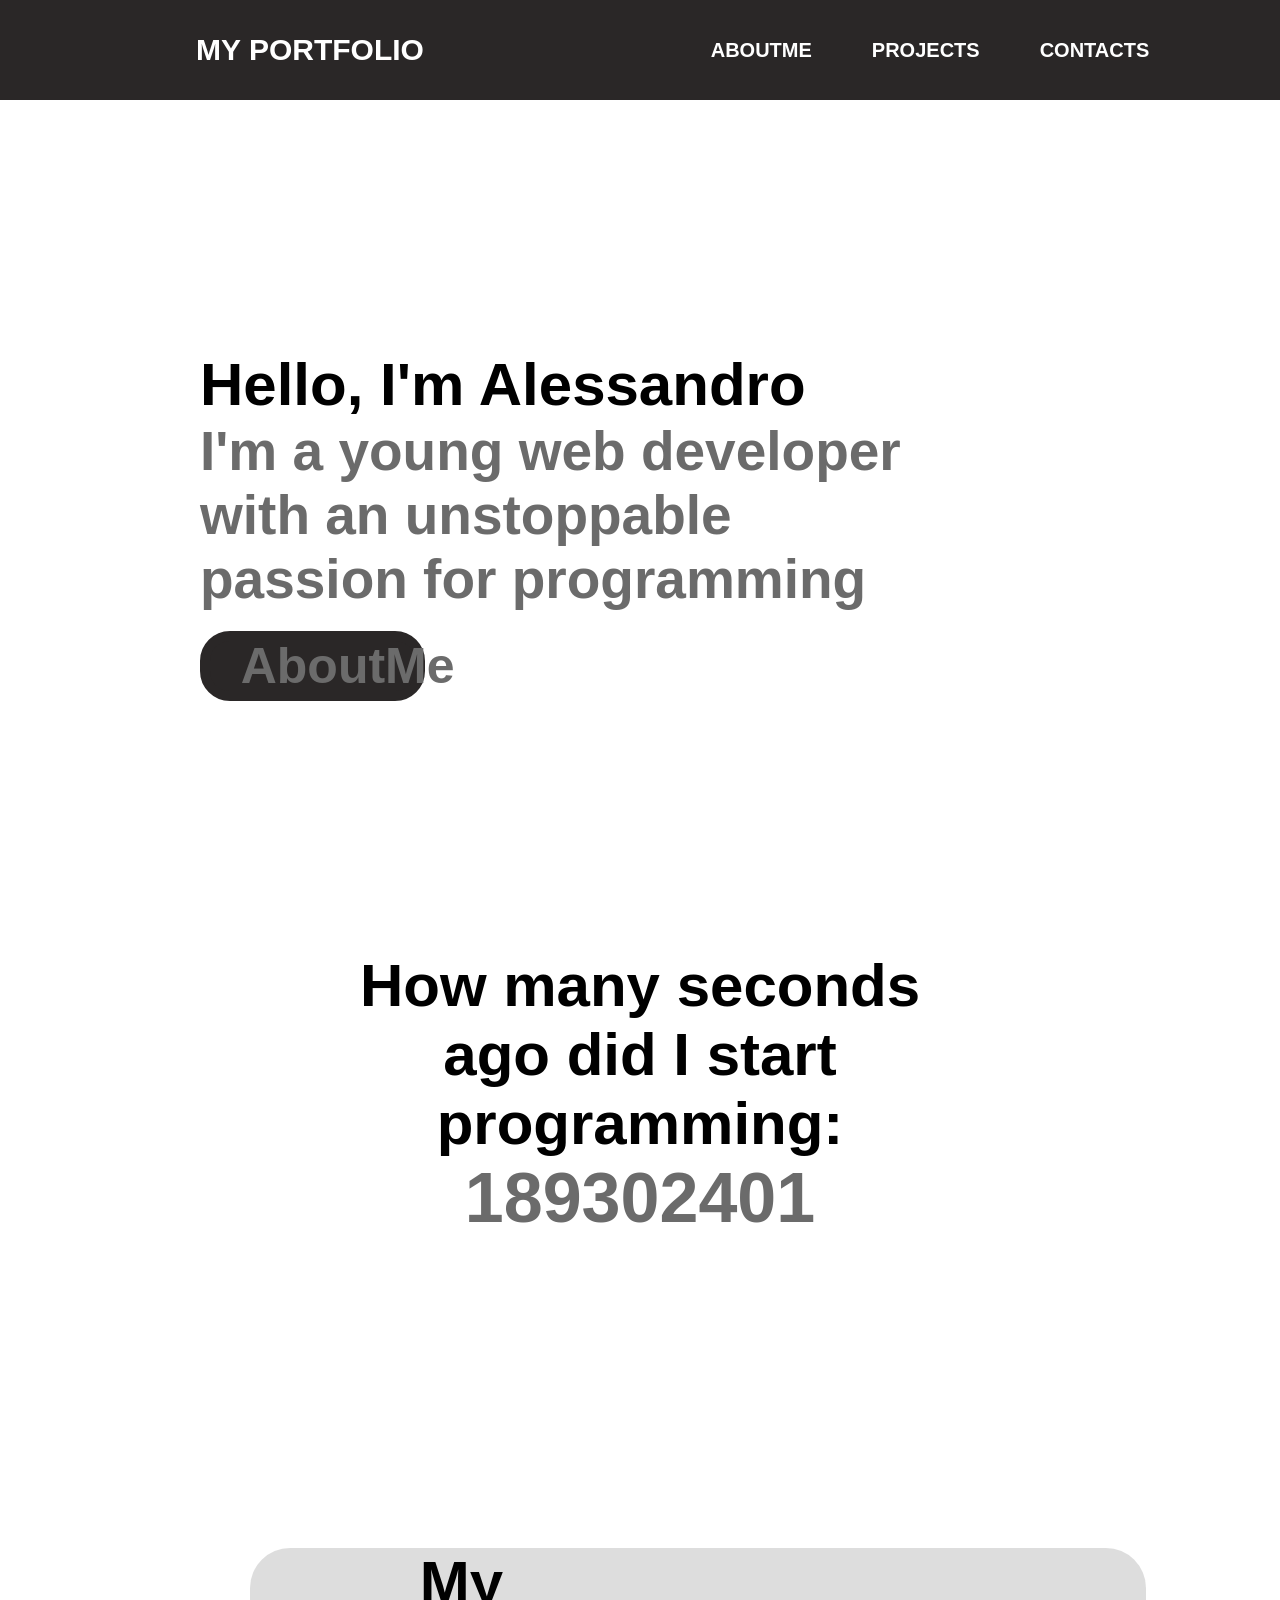
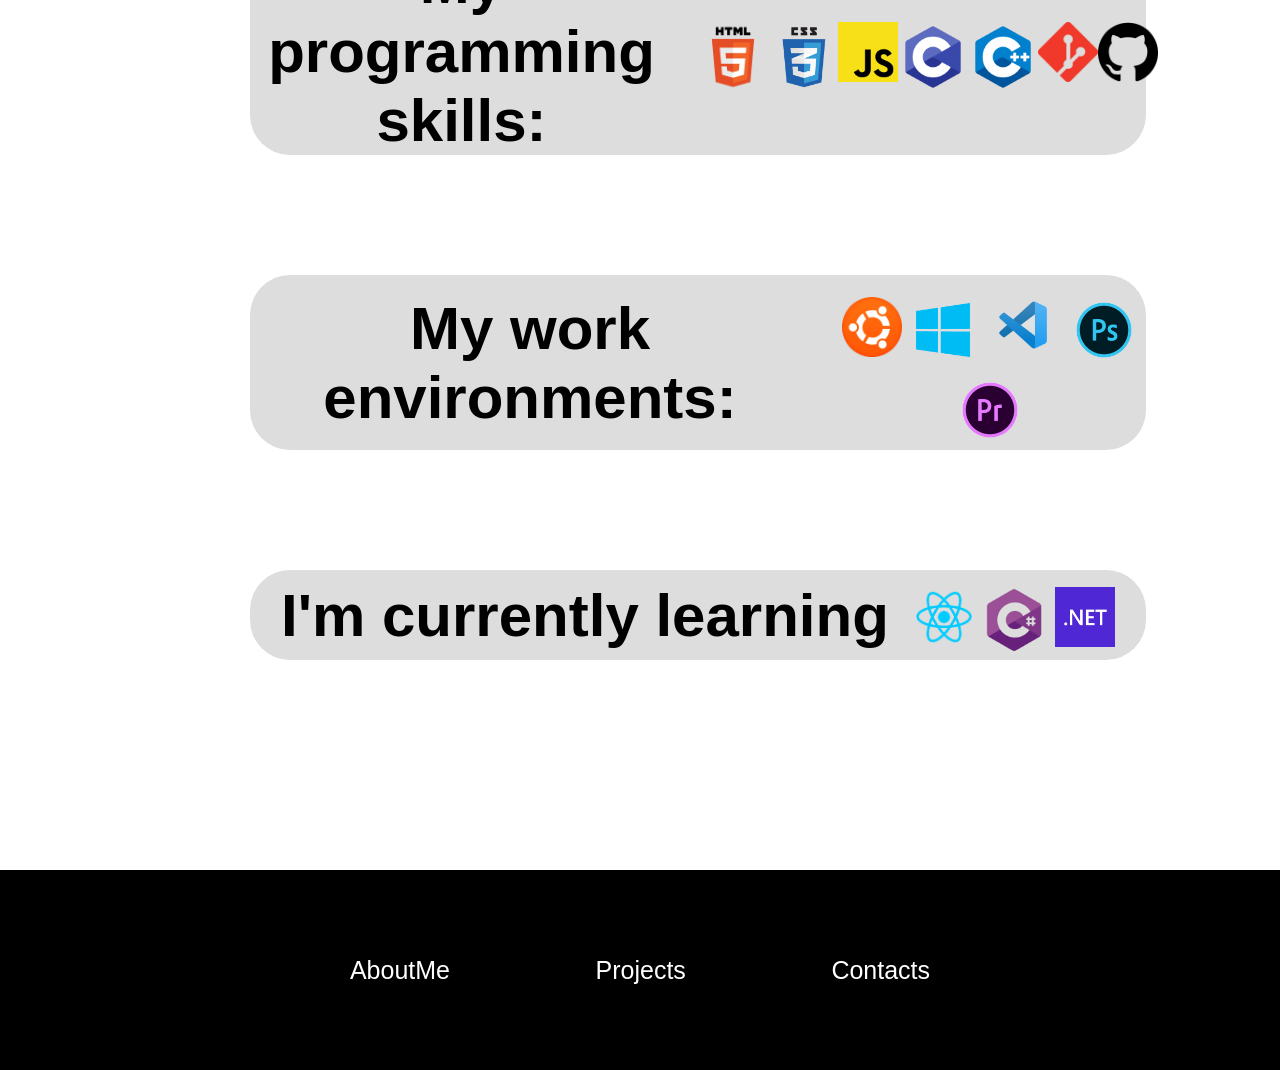
<file: index.html>
<!DOCTYPE html>
<html>
    <header>
        <meta charset="UTF-8">
        <meta name="viewport" content="width=device-width, initial-scale=1.0">

        <link rel="preconnect" href="https://fonts.googleapis.com">
        <link rel="preconnect" href="https://fonts.gstatic.com" crossorigin>
        <link href="https://fonts.googleapis.com/css2?family=Noto+Sans:ital,wght@0,100..900;1,100..900&display=swap" rel="stylesheet">

        <link rel="stylesheet" href="./resources/index.css">
        <script src="./resources/main.js" async></script>

        <title>My Portfolio</title>

        <nav>
            
            <h1 class="left navs">MY PORTFOLIO</h1>

            <ul class="right navs">
                <li>ABOUTME</li>
                <li>PROJECTS</li>
                <li>CONTACTS</li>
            </ul>
        </nav>

    </header>

    <body>
        <article>
            <h2>Hello, I'm Alessandro</h2>

            <p>I'm a young web developer with an unstoppable passion for programming</p>

            <a href="#"><p>AboutMe</p></a>

        </article>


        <div class="devSeconds">
            <h2>How many seconds ago did I start programming: </h2>
            <p id="seconds">NULL</p>
        </div>

        <div class="skills">

            <div class="programming">
                <h2 class="left">My programming skills: </h2>
                <ul class="right">
                    <li><a href="https://it.wikipedia.org/wiki/HTML" title="Find out more" target="_blank"><img src="./resources/Img/HTML_Logo.png" alt="HTML"></a></li>
                    <li><a href="https://it.wikipedia.org/wiki/CSS" title="Find out more" target="_blank"><img src="./resources/Img/CSS_Logo.png" alt="CSS"></a></li>
                    <li><a href="https://it.wikipedia.org/wiki/JavaScript" title="Find out more" target="_blank"><img src="./resources/Img/JS_Logo.png" alt="JavaScript" class="small"></a></li>
                    <li><a href="https://it.wikipedia.org/wiki/C_(linguaggio_di_programmazione)" title="Find out more" target="_blank"><img src="./resources/Img/C_Logo.png" alt="C"></a></li>
                    <li><a href="https://it.wikipedia.org/wiki/C%2B%2B" title="Find out more" target="_blank"><img src="./resources/Img/C++_Logo.png" alt="C++"></a></li>
                    <li><a href="https://it.wikipedia.org/wiki/Git_(software)" title="Find out more" target="_blank"><img src="./resources/Img/Git_Logo.png" alt="Git" class="small"></a></li>
                    <li><a href="https://it.wikipedia.org/wiki/GitHub" title="Find out more" target="_blank"><img src="./resources/Img/GitHub_Logo.png" alt="GitHub" class="small"></a></li>
                </ul>
            </div>
            
            <div class="programming">
                <h2>My work environments: </h2>
                <ul>
                    <li><a href="https://it.wikipedia.org/wiki/Ubuntu" title="Find out more" target="_blank"><img src="./resources/Img/Ubuntu_Logo.png" alt="Ubuntu" class="small"></a></li>
                    <li><a href="https://it.wikipedia.org/wiki/Windows_10" title="Find out more" target="_blank"><img src="./resources/Img/Windows_Logo.png" alt="Windows"></a></li>
                    <li><a href="https://it.wikipedia.org/wiki/Visual_Studio_Code" title="Find out more" target="_blank"><img src="./resources/Img/VisualStudioCode_Logo.png" alt="VisualStudioCode" class="big"></a></li>
                    <li><a href="https://it.wikipedia.org/wiki/Adobe_Photoshop" title="Find out more" target="_blank"><img src="./resources/Img/PhotoShop_Logo.png" alt="PhotoShop"></a></li>
                    <li><a href="https://it.wikipedia.org/wiki/Adobe_Premiere_Pro" title="Find out more" target="_blank"><img src="./resources/Img/PremierePro_Logo.png" alt="PremierePro"></a></li>
                </ul>
            </div>
            
            <div class="programming">
                <h2>I'm currently learning</h2>
                <ul>
                    <li><a href="https://it.wikipedia.org/wiki/React_(web_framework)" title="Find out more" target="_blank"><img src="./resources/Img/React_Logo.png" alt="React" class="small"></a></li>
                    <li><a href="https://it.wikipedia.org/wiki/C_sharp" title="Find out more" target="_blank"><img src="./resources/Img/CsA_Logo.png" alt="C#"></a></li>
                    <li><a href="https://it.wikipedia.org/wiki/.NET" title="Find out more" target="_blank"><img src="./resources/Img/NET_Logo.png" alt="NET" class="small"></a></li>
                </ul>
            </div>
            
        </div>

        <footer>
            <ul class="navs">
                <li>AboutMe</li>
                <li>Projects</li>
                <li>Contacts</li>
            </ul>
        </footer>
    </body>
</html>
</file>
<file: resources/index.css>
*{
    font-family: 'Open Sans', 'Helvetica Neue', sans-serif;
    font-size: 20px;
    margin: 0px;
    padding: 0px;
}

h1{
    align-items: center;
    justify-content: center;

    font-size: 30px;
    font-weight: bold;

    transition: 0.7s;
}



nav{
    display: flex;
    width: 100%;
    height: 100px;
    background-color: rgb(42, 39, 39);
}

nav ul{
    align-items: center;
    justify-content: center;

    margin-right: 40px;
}

nav ul li{
    display: inline-flex;

    padding: 39px 30px;
    font-weight: bold   ;

    font-size: 20px;

    transition: 0.2s;
}

nav ul li:hover{
    cursor: pointer;
    background-color: rgb(61, 61, 61);

    border-top: 5px solid rgb(205, 67, 255);
    padding: 35px 30px;

    transition: 0.2s;
}

h1:hover{
    color: rgb(205, 67, 255);
    cursor: pointer;
    transition: 0.7s;
}

body{
    background-color: rgb(255, 255, 255);
}


article{
    display: flex;
    flex-direction: column;
    margin: 250px 200px;



    color: rgb(83, 83, 83);


    width: 80%;
    height: 100%;
}

h2{
    font-weight: bold;
    font-size: 60px;

    color: rgb(0, 0, 0);
}

article p{
    width: 70%;

    font-size: 55px;

    margin-bottom: 20px;
    font-weight: bold;
    color:rgb(107, 107, 107);
}

article a {
    display: flex;
    justify-content: center;
    width: 20%;
    text-decoration: none;
    background-color: rgb(42, 39, 39);
    border-radius: 30px;
    border: 10px solid rgb(42, 39, 39);
}

article a p {
    font-size: 50px;
    margin: 0px;
    padding: 0px;
    text-align: center; 
    line-height: 1;

    transition: 0.2s;
}

article a p:hover{
    color: rgb(205, 67, 255);
    transition: 0.2s;

}

article a:hover{
    background-color: rgb(61, 61, 61);
    border: 10px solid rgb(61, 61, 61);
    transition: 0.2s;
}


.devSeconds{
    display: flex;
    flex-direction: column;
    margin: 0 auto;
    margin: 250px auto;


    
    justify-content: center;
    align-items: center;
    text-align: center;

    color: rgb(0, 0, 0);


    width: 50%;
    height: 100%;
}

#seconds{
    font-weight: bold;
    font-size: 70px;
    color: rgb(107, 107, 107);
}


.skills{
    display: inline-flex;
    flex-direction: column;

   

    margin: auto 250px;
    font-weight: bold;


    color: rgb(107, 107, 107);


    width: 70%;
}
.skills .programming:hover{
    box-shadow: 0px 0px 20px 10px rgba(194, 27, 255, 0.283);

    transition: 0.8s;
}

.skills .programming{
    background-color: rgba(135, 135, 135, 0.283);
    border-radius: 40px;
    display: flex;

    width: 100%;

    margin: 60px auto;
    justify-content: center;
    align-items: center;
    text-align: center;

    transition: 0.8s;
}



.skills h2{
    color: rgb(0, 0, 0);
    font-weight: bold;
}


.skills ul{
    margin-top: 10px;
    margin-left: 25px;
}

.skills ul li{
    display: inline-flex;

    fill-opacity: (50%);
    filter: brightness(100%);
}

.skills img{
    padding-top: 5px;
    height: 70px;
    width: 70px;
}

.small{
    height: 60px !important;
    width: 60px !important;
    padding-bottom: 8px !important;
}

.big{
    height: 80px !important;
    width: 80px !important;
    padding-top: 0px !important;
}





footer{
    display: flex;
    background-color: black;
    width: 100%;
    height: 200px;

    margin-top: 150px;

    align-items: center;
    justify-content: center;
}

footer ul{
    align-items: center;
    justify-content: center;
}

footer ul li{
    display: inline-flex;
    margin: 0 70px;

    font-size: 25px;
}

footer ul li:hover{
    text-decoration: underline;
    cursor: pointer;
}

.left{
    display: flex;
    width: 50%;
    height: 100%;
}

.right{
    display: flex;
    width: 50%;
    height: 100%;
}

.navs{
    color: rgb(255, 255, 255);
}

.color{
    color: rgb(205, 67, 255);
}
</file>
